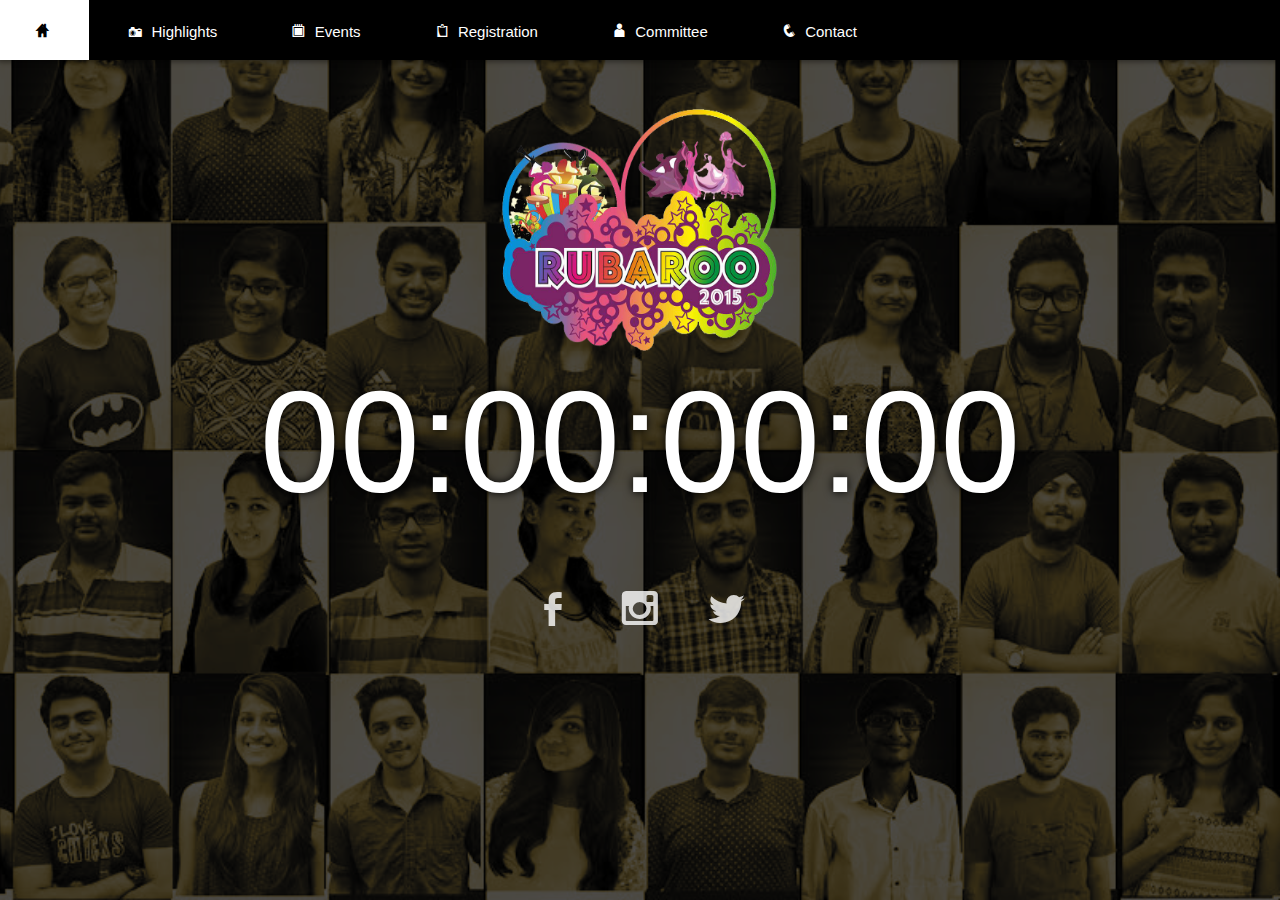
<file: index.html>
<!DOCTYPE html><html lang="en">
    <head>
        <title>Rubaroo 2016 | SRM University</title>
        <link rel="icon" href="resources/images/Srmseal.png" type="image/gif" sizes="16x16">
        <link rel="stylesheet" href="index_style.css" />
        <link rel="stylesheet" href="common.css" />
        <link href='https://fonts.googleapis.com/css?family=Indie+Flower' rel='stylesheet' type='text/css'>
        <meta name="viewport" content="width=device-width">
        <script type="text/javascript" src="scripts/common.js"></script>
        <script type="text/javascript">
            window.onload = function(){
                setInterval(timero,1000);
            }
            function timero()
            {
                var date = new Date().getTime();
                var rubaroo = 1475001000000;
                var timeLeft = rubaroo - date;
                var daysLeft = Math.floor(((timeLeft/1000)/3600)/24);
                var hoursLeft = Math.floor((timeLeft-(daysLeft*24*3600000))/3600000);
                var minsLeft = Math.floor((timeLeft-(daysLeft*24*3600000)-(hoursLeft*3600000))/60000);
                var secsLeft = Math.floor((timeLeft-(daysLeft*24*3600000)-(hoursLeft*3600000)-(minsLeft*60000))/1000);
                if(secsLeft.toString().length == 1)
                {
                    secsLeft = "0" + secsLeft.toString();
                }if(minsLeft.toString().length == 1)
                {
                    minsLeft = "0" + minsLeft.toString();
                }if(hoursLeft.toString().length == 1)
                {
                    hoursLeft = "0" + hoursLeft.toString();
                }if(daysLeft.toString().length == 1)
                {
                    daysLeft = "0" + daysLeft.toString();
                }
                document.getElementById('phew').innerHTML = "<span class=\"num\">"+daysLeft+":" + hoursLeft + ":" + minsLeft + ":" + secsLeft+"</span>";
                //document.getElementById('phew').innerHTML = daysLeft + "<i> days left</i>";
            }
        </script>
    </head>
    <body><div id="bruce">
        <!--<img src="resources/images/rubaroo_logo_placeholder.jpg" id="logo" />-->
        <nav id="menubar">
            <li id="forth" onClick="toggleMenu()"></li>
            <li id="rub">Rubaroo 2016</li>
            <li class="act2"><span class="hey">H</span>&nbsp;</li>
            <a href="rbr2015.html"><li><span class="heyo">I</span>&nbsp;&nbsp;Highlights</li></a>
            <a href="event.html"><li><span class="heyo">c</span>&nbsp;&nbsp;Events</li></a>
            <a href="register.html"><li><span class="heyo">o</span>&nbsp;&nbsp;Registration</li></a>
            <a href="committee.html"><li><span class="heyo">A</span>&nbsp;&nbsp;Committee</li></a>
            <a href="contact.html"><li><span class="heyo">q</span>&nbsp;&nbsp;Contact</li></a>
        </nav>
        <!--<div id="presenta">
            <img src="resources/images/Srmseal.png" id="srmpres" />
            <img src="resources/images/rl.png" id="rlog" />
        </div>-->
        <img id="rlogo" src="resources/images/rubaroo_logo_placeholder1.png" />
        <div class="timer" id="phew">
            <span class="num">00:00:00:00</span>
        </div>
        <div class="soc-div">
            <span class="indie">
                <ul class="soc">
                    <li><a class="soc-facebook" href="https://www.facebook.com/srmrubaroo/" target="_blank"></a></li>
                    <li><a class="soc-instagram" href="https://www.instagram.com/srmrubaroo/" target="_blank"></a></li>
                    <li><a class="soc-twitter soc-icon-last" href="https://twitter.com/srmrubaroo" target="_blank"></a></li>
                </ul>
            </span>
        </div>
    </div></body>
</html>
</file>
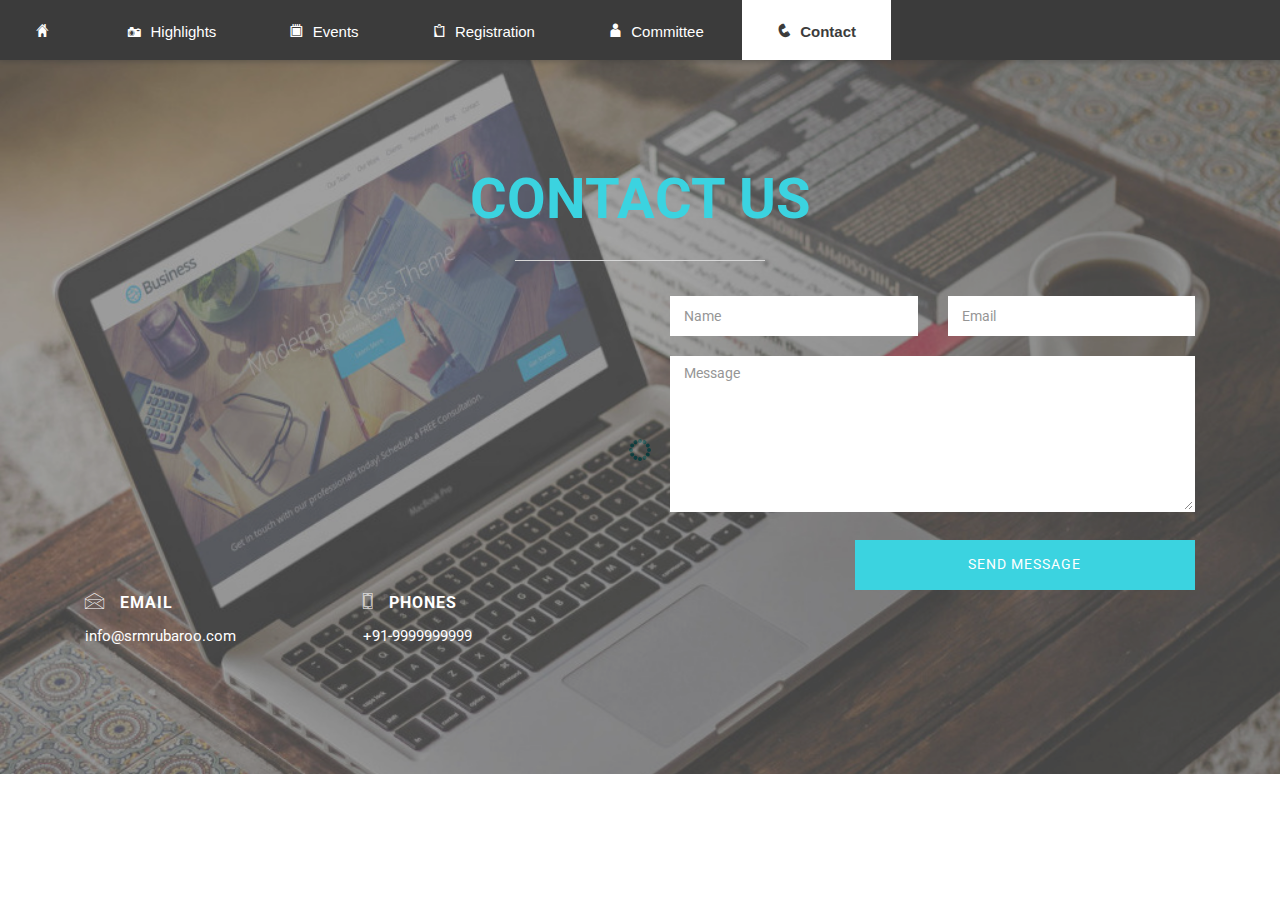
<file: contact.html>
﻿<!DOCTYPE html>
<html lang="en">
<head>
	<link rel="icon" href="resources/images/Srmseal.png" type="image/gif" sizes="16x16">
	<meta charset="utf-8">
	<title>Contact Us | Rubaroo 2016</title>
	<meta http-equiv="X-UA-Compatible" content="IE=Edge">
	<meta name="viewport" content="width=device-width, initial-scale=1">
	<meta name="keywords" content="">
	<meta name="description" content="">

	<link rel="stylesheet" href="css/bootstrap.min.css">
	<link rel="stylesheet" href="css/font-awesome.min.css">
	<link rel="stylesheet" href="css/animate.min.css">
	<link rel="stylesheet" href="css/et-line-font.css">
	<link rel="stylesheet" href="css/nivo-lightbox.css">
	<link rel="stylesheet" href="css/nivo_themes/default/default.css">
	<link rel="stylesheet" href="css/style.css">
    <link rel="stylesheet" href="common.css">
    <link href='https://fonts.googleapis.com/css?family=Roboto:400,300,500' rel='stylesheet' type='text/css'>
</head>
<body data-spy="scroll" data-target=".navbar-collapse" data-offset="50">
    <nav id="menubar">
            <li id="forth" onClick="toggleMenu()"></li>
            <li id="rub">Rubaroo 2016</li>
            <a href="index.html"><li><span class="hey">H</span>&nbsp;</li></a>
            <a href="rbr2015.html"><li><span class="heyo">I</span>&nbsp;&nbsp;Highlights</li></a>
            <a href="event.html"><li><span class="heyo">c</span>&nbsp;&nbsp;Events</li></a>
            <li><span class="heyo">o</span>&nbsp;&nbsp;Registration</li>
            <a href="committee.html"><li><span class="heyo">A</span>&nbsp;&nbsp;Committee</li></a>
            <li class="act2"><span class="heyo">q</span>&nbsp;&nbsp;Contact</li>
    </nav>

<!-- preloader section -->
<div class="preloader">
	<div class="sk-spinner sk-spinner-circle">
       <div class="sk-circle1 sk-circle"></div>
       <div class="sk-circle2 sk-circle"></div>
       <div class="sk-circle3 sk-circle"></div>
       <div class="sk-circle4 sk-circle"></div>
       <div class="sk-circle5 sk-circle"></div>
       <div class="sk-circle6 sk-circle"></div>
       <div class="sk-circle7 sk-circle"></div>
       <div class="sk-circle8 sk-circle"></div>
       <div class="sk-circle9 sk-circle"></div>
       <div class="sk-circle10 sk-circle"></div>
       <div class="sk-circle11 sk-circle"></div>
       <div class="sk-circle12 sk-circle"></div>
    </div>
</div>

<!-- contact section -->
<section id="contact">
	<div class="container">
		<div class="row">
			<div class="col-md-12 col-sm-12 text-center">
				<div class="section-title">
					<strong>CONTACT US</strong>
					<hr>
				</div>
			</div>
			<div class="col-md-6 col-sm-12 contact-info">
				<!--Map Section -->
					<div class="map">
					<iframe src=					"https://www.google.com/maps/embed?pb=!1m18!1m12!1m3!1d13985.383280461458!2d77.51433422382597!3d28.798766671460406!2m3!1f0!2f0!3f0!3m2!1i1024!2i768!4f13.1!3m3!1m2!1s0x390cf51f4fe005f9%3A0xb82ce6f9c84b8ef0!2sAcademic+Block+SRM+University+NCR+Campus!5e0!3m2!1sen!2sin!4v1466402286321" width="100%" height="234" frameborder="0" style="border:0" allowfullscreen></iframe>
</div>
				<div class="col-md-6 col-sm-4">
					<h3><i class="icon-envelope medium-icon wow bounceIn" data-wow-delay="0.6s"></i> EMAIL</h3>
					<p>info@srmrubaroo.com</p>
				</div>
				<div class="col-md-6 col-sm-4">
					<h3><i class="icon-phone medium-icon wow bounceIn" data-wow-delay="0.6s"></i> PHONES</h3>
					<p>+91-9999999999</p>
				</div>
			</div>
			<div class="col-md-6 col-sm-12">
				<form action="mail.php" method="post" class="wow fadeInUp" data-wow-delay="0.6s">
					<div class="col-md-6 col-sm-6">
						<input type="text" class="form-control" placeholder="Name" name="name">
					</div>
					<div class="col-md-6 col-sm-6">
						<input type="email" class="form-control" placeholder="Email" name="email">
					</div>
					<div class="col-md-12 col-sm-12">
						<textarea class="form-control" placeholder="Message" rows="7" name="message"></textarea>
					</div>
					<div class="col-md-offset-4 col-md-8 col-sm-offset-4 col-sm-8">
						<input type="submit" class="form-control" value="SEND MESSAGE" name="submit">
					</div>
				</form>
			</div>
		</div>
	</div>
</section>





<script src="js/jquery.js"></script>
<script src="js/bootstrap.min.js"></script>
<script src="js/smoothscroll.js"></script>
<script src="js/isotope.js"></script>
<script src="js/imagesloaded.min.js"></script>
<script src="js/nivo-lightbox.min.js"></script>
<script src="js/jquery.backstretch.min.js"></script>
<script src="js/wow.min.js"></script>
<script src="js/custom.js"></script>
<script src="scripts/common.js"></script>

</body>
</html>
</file>
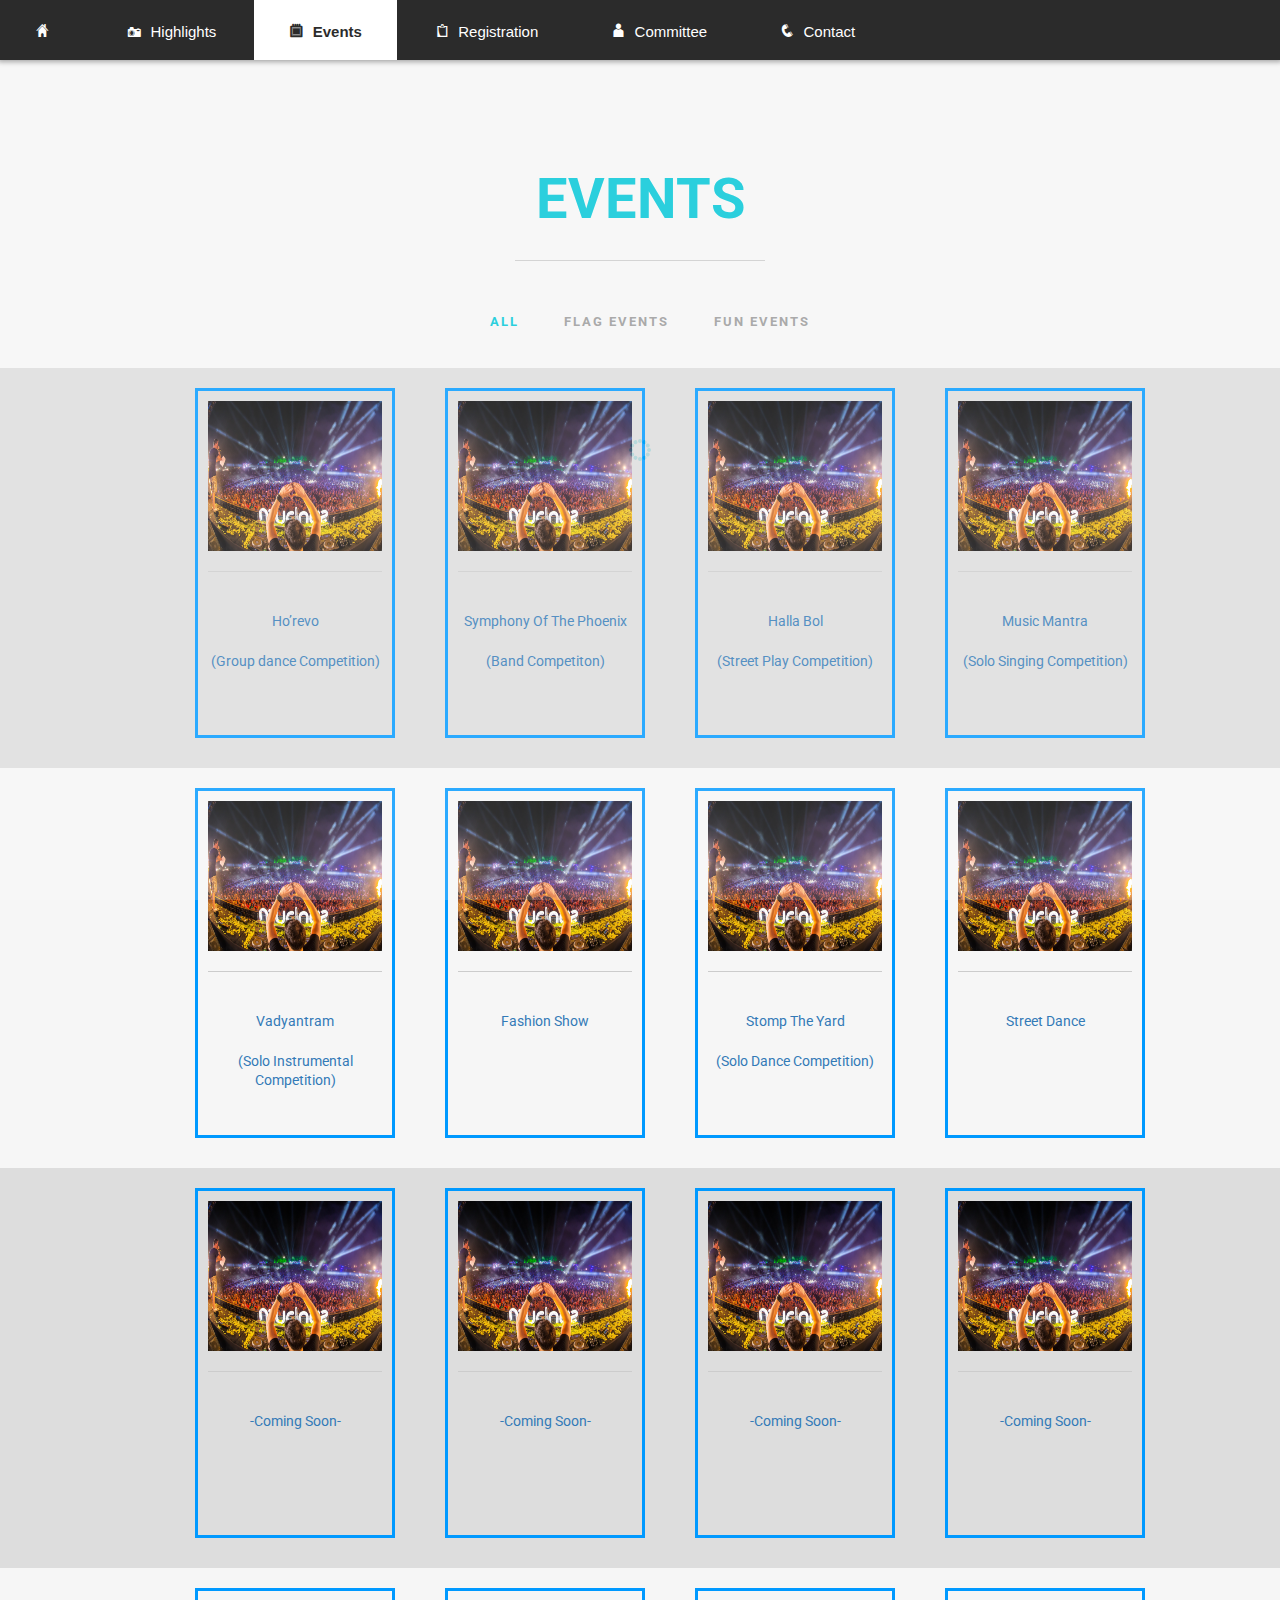
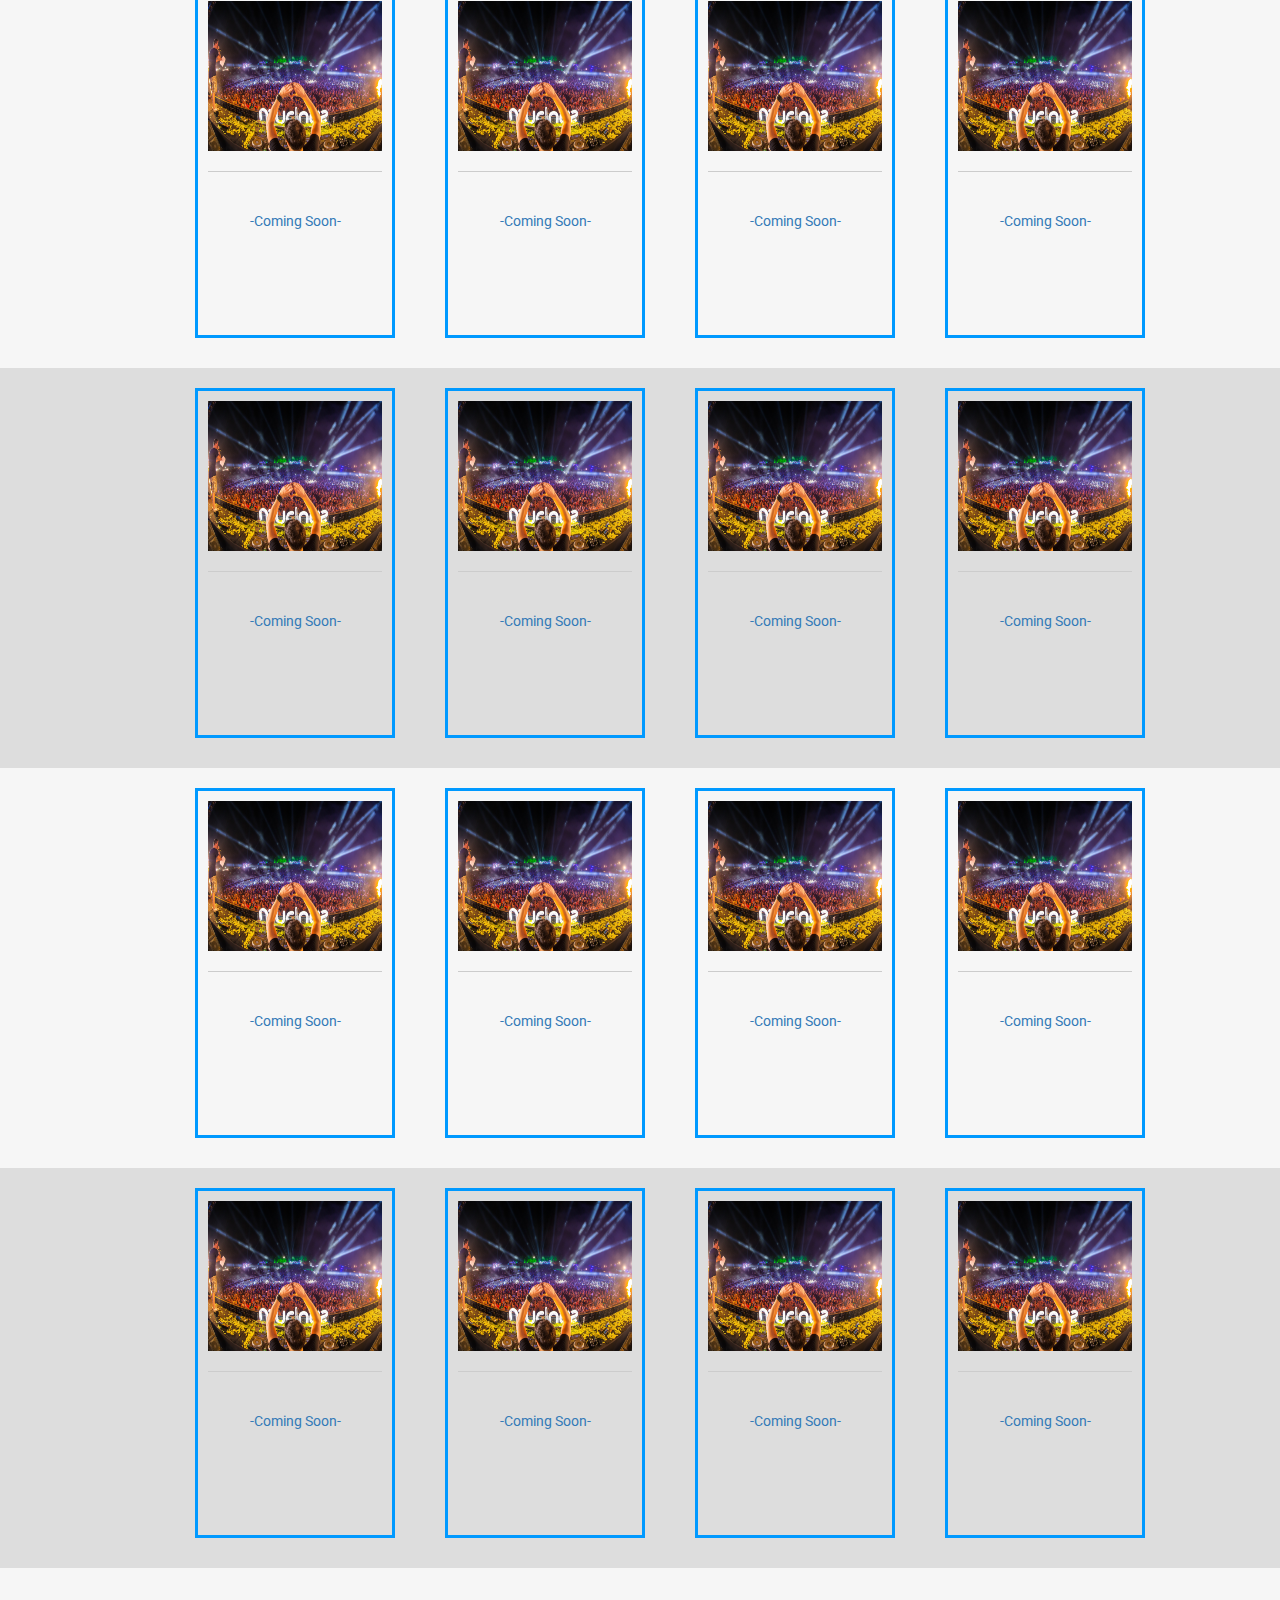
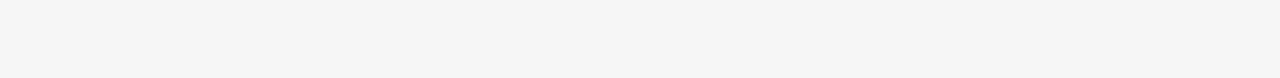
<file: event.html>
﻿<!DOCTYPE html>
<html lang="en">
<head>
<meta charset="utf-8">
<link rel="icon" href="resources/images/Srmseal.png" type="image/gif" sizes="16x16">
<title>Events | Rubaroo 2016</title>
<meta http-equiv="X-UA-Compatible" content="IE=Edge">
<meta name="viewport" content="width=device-width, initial-scale=1">
    <script src="scripts/common.js"></script>
<link rel="stylesheet" href="css/bootstrap.min.css">
<link rel="stylesheet" href="css/font-awesome.min.css">
<link rel="stylesheet" href="css/animate.min.css">
<link rel="stylesheet" href="css/et-line-font.css">
<link rel="stylesheet" href="css/nivo-lightbox.css">
<link rel="stylesheet" href="css/nivo_themes/default/default.css">
<link rel="stylesheet" href="css/style.css">
<link rel="stylesheet" href="css/design.css">
<link rel="stylesheet" href="common.css">
<link href='https://fonts.googleapis.com/css?family=Roboto:400,300,500' rel='stylesheet' type='text/css'>
<link href='https://fonts.googleapis.com/css?family=Indie+Flower' rel='stylesheet' type='text/css'>
<style>
  div#lightbox
  {
    position: relative;
    z-index: 9999;
    height: 500px;
    margin-left: auto;
    margin-right: auto;
    width: 1000px;
    max-width: 100%;
    background-color: white;
    background-size:100%;
    top: 100px;
    display: none;
  }
  div#blackbox
  {
    position: absolute;
    z-index: 9998;
    height: 100%;
    width: 100%;
    background-color: rgba(0,0,0,0.5);
    display: none;
  }
  div#banner
  {
      max-width: 100%;
      width: 100%;
      text-align: center;
      height: 40px;
      padding-top: 10px;
      padding-bottom: 10px;
      font-family: sans-serif;
      color: white;
      background-color: rgba(0,0,0,0.7);
  }
</style>
<script type="text/javascript">
  function enlarge(src)
  {
    if(typeof enlarge.whether == 'undefined')
    {
      enlarge.whether = 0;
    }
    if(enlarge.whether == 0)
    {
      enlarge.whether = 1;
      document.getElementById("lightbox").style.display = "block";
      document.getElementById("blackbox").style.display = "block";
      document.getElementById("lightbox").style.backgroundImage = "url('resources/images/"+src+"')";
    }
    else if(enlarge.whether = 1)
    {
      enlarge.whether = 0;
      document.getElementById("lightbox").style.display = "none";
      document.getElementById("blackbox").style.display = "none";
    }
  }
</script>
</head>
<body data-spy="scroll" data-target=".navbar-collapse" data-offset="50">
  <!-- navigation section -->
  <div id="blackbox">
    <div id="lightbox" onclick="enlarge(0)">
      <div id="banner">
        Click anywhere to close this window
      </div>
    </div>
  </div>
    <nav id="menubar">
            <li id="forth" onClick="toggleMenu()"></li>
            <li id="rub">Rubaroo 2016</li>
            <a href="index.html"><li><span class="hey">H</span>&nbsp;</li></a>
            <a href="rbr2015.html"><li><span class="heyo">I</span>&nbsp;&nbsp;Highlights</li></a>
            <li class="act2"><span class="heyo">c</span>&nbsp;&nbsp;Events</li>
            <li><span class="heyo">o</span>&nbsp;&nbsp;Registration</li>
            <a href="committee.html"><li><span class="heyo">A</span>&nbsp;&nbsp;Committee</li></a>
            <a href="contact.html"><li><span class="heyo">q</span>&nbsp;&nbsp;Contact</li></a>
    </nav>
<!-- preloader section -->
<div class="preloader">
  <div class="sk-spinner sk-spinner-circle">
    <div class="sk-circle1 sk-circle"></div>
    <div class="sk-circle2 sk-circle"></div>
    <div class="sk-circle3 sk-circle"></div>
    <div class="sk-circle4 sk-circle"></div>
    <div class="sk-circle5 sk-circle"></div>
    <div class="sk-circle6 sk-circle"></div>
    <div class="sk-circle7 sk-circle"></div>
    <div class="sk-circle8 sk-circle"></div>
    <div class="sk-circle9 sk-circle"></div>
    <div class="sk-circle10 sk-circle"></div>
    <div class="sk-circle11 sk-circle"></div>
    <div class="sk-circle12 sk-circle"></div>
  </div>
</div>

<div id="portfolio">
  <div class="container">
    <div class="row">
      <div class="col-md-12 col-sm-12">
        <div class="section-title"> <strong>EVENTS</strong>
          <hr>
        </div>
        <!-- ISO section -->
        <div class="iso-section"> 
          <ul class="filter-wrapper clearfix">
          <li><a href="#"  class="selected opc-main-bg" id="all1">ALL</a></li>
          <li><a href="#"  data-filter=".html" id="flag1">FLAG EVENTS</a></li>
          <li><a href="#"  data-filter=".photoshop" id="fun1">FUN EVENTS</a></li>
        </ul>
          <div class="iso-box-section wow fadeIn" data-wow-delay="0.9s">
            <div class="iso-box-wrapper col4-iso-box">
              <div class="flag" id="flag">
                <div class="outerbox" id="obox1">
                  <div class="box" id="box11">
                  	<a href="eventpage.php?id=1">
                    <img src="resources/images/12.jpg"/>
                    <hr /><br />
                     Ho’revo <br /><br />(Group dance Competition)<br />
                    <br/>
                    </a>
                  </div>
                  <div class="box" id="box12"> 
                  <a href="eventpage.php?id=2">
                    <img src="resources/images/12.jpg"/>
                    <hr /><br />
                    Symphony Of The Phoenix <br /><br />(Band Competiton)<br />
                    <br/></a>
                  </div>
                  <div class="box" id="box13"> 
                  <a href="eventpage.php?id=3">
                    <img src="resources/images/12.jpg"/>
                    <hr /><br />
                    Halla Bol <br /><br />(Street Play Competition)<br />
                    <br/>
                    </a>
                  </div>
                  <div class="box" id="box14">
                  <a href="eventpage.php?id=4">
                    <img src="resources/images/12.jpg"/>
                    <hr /><br />
                    Music Mantra<br /><br />(Solo Singing Competition)<br />
                    <br/>
                    </a>
                  </div>
                </div>
                <div class="outerbox" id="obox2">
                  <div class="box" id="box21">
                  <a href="eventpage.php?id=5">
                    <img src="resources/images/12.jpg"/>
                    <hr /><br />
                    Vadyantram<br /><br />(Solo Instrumental Competition)<br />
                    <br/>
                    </a>
                  </div>
                  <div class="box" id="box22">
                  <a href="eventpage.php?id=6">
                    <img src="resources/images/12.jpg"/>
                    <hr /><br />
                    Fashion Show<br />
                    </a>
                  </div>
                  <div class="box" id="box23">
                  <a href="eventpage.php?id=7">
                    <img src="resources/images/12.jpg"/>
                    <hr /><br />
                    Stomp The Yard<br /><br />(Solo Dance Competition)<br />
                    </a>
                  </div>
                  <div class="box" id="box24">
                  <a href="eventpage.php?id=8">
                    <img src="resources/images/12.jpg"/>
                    <hr /><br />
                    Street Dance<br />
                    </a>
                  </div>
                </div>
                </div>
                <div class="fun" id="fun">
                <div class="outerbox" id="obox3">
                  <div class="box" id="box31">
                  <a href="eventpage.php?id=9">
                    <img src="resources/images/12.jpg"/>
                    <hr /><br />
                    -Coming Soon-<br />
                    </a>
                  </div>
                  <div class="box" id="box32">
                  <a href="eventpage.php?id=10">
                    <img src="resources/images/12.jpg"/>
                    <hr /><br />
                    -Coming Soon-<br />
                    </a>
                  </div>
                  <div class="box" id="box33">
                  <a href="eventpage.php?id=11">
                    <img src="resources/images/12.jpg"/>
                    <hr /><br />
                    -Coming Soon-<br />
                    </a>
                  </div>
                  <div class="box" id="box34">
                  <a href="eventpage.php?id=12">
                    <img src="resources/images/12.jpg"/>
                    <hr /><br />
                    -Coming Soon-<br />
                    </a>
                  </div>
                </div>
                <div class="outerbox" id="obox4">
                  <div class="box" id="box41">
                  <a href="eventpage.php?id=13">
                    <img src="resources/images/12.jpg"/>
                    <hr /><br />
                    -Coming Soon-<br />
                    </a>
                  </div>
                  <div class="box" id="box42">
                  <a href="eventpage.php?id=14">
                    <img src="resources/images/12.jpg"/>
                    <hr /><br />
                    -Coming Soon-<br />
                    </a>
                  </div>
                  <div class="box" id="box43">
                  <a href="eventpage.php?id=15">
                    <img src="resources/images/12.jpg"/>
                    <hr /><br />
                    -Coming Soon-<br />
                    </a>
                  </div>
                  <div class="box" id="box44">
                  <a href="eventpage.php?id=16">
                    <img src="resources/images/12.jpg"/>
                    <hr /><br />
                    -Coming Soon-<br />
                    </a>
                  </div>
                </div>
                <div class="outerbox" id="obox5">
                  <div class="box" id="box51">
                  <a href="eventpage.php?id=17">
                    <img src="resources/images/12.jpg"/>
                    <hr /><br />
                    -Coming Soon-<br />
                    </a>
                  </div>
                  <div class="box" id="box52">
                  <a href="eventpage.php?id=18">
                    <img src="resources/images/12.jpg"/>
                    <hr /><br />
                    -Coming Soon-<br />
                    </a>
                  </div>
                  <div class="box" id="box53">
                  <a href="eventpage.php?id=19">
                    <img src="resources/images/12.jpg"/>
                    <hr /><br />
                    -Coming Soon-<br />
                    </a>
                  </div>
                  <div class="box" id="box54">
                  <a href="eventpage.php?id=20">
                    <img src="resources/images/12.jpg"/>
                    <hr /><br />
                    -Coming Soon-<br />
                    </a>
                  </div>
                </div>
                <div class="outerbox" id="obox6">
                  <div class="box" id="box61">
                  <a href="eventpage.php?id=21">
                    <img src="resources/images/12.jpg"/>
                    <hr /><br />
                    -Coming Soon-<br />
                    </a>
                  </div>
                  <div class="box" id="box62">
                  <a href="eventpage.php?id=22">
                    <img src="resources/images/12.jpg"/>
                    <hr /><br />
                    -Coming Soon-<br />
                    </a>
                  </div>
                  <div class="box" id="box63">
                  <a href="eventpage.php?id=23">
                    <img src="resources/images/12.jpg"/>
                    <hr /><br />
                    -Coming Soon-<br />
                    </a>
                  </div>
                  <div class="box" id="box64">
                  <a href="eventpage.php?id=24">
                    <img src="resources/images/12.jpg"/>
                    <hr /><br />
                    -Coming Soon-<br />
                    </a>
                  </div>
                </div>
                <div class="outerbox" id="obox7">
                  <div class="box" id="box71">
                  <a href="eventpage.php?id=25">
                    <img src="resources/images/12.jpg"/>
                    <hr /><br />
                    -Coming Soon-<br />
                    </a>
                  </div>
                  <div class="box" id="box72">
                  <a href="eventpage.php?id=26">
                    <img src="resources/images/12.jpg"/>
                    <hr /><br />
                    -Coming Soon-<br />
                    </a>
                  </div>
                  <div class="box" id="box73">
                  <a href="eventpage.php?id=27">
                    <img src="resources/images/12.jpg"/>
                    <hr /><br />
                    -Coming Soon-<br />
                    </a>
                  </div>
                  <div class="box" id="box74">
                  <a href="eventpage.php?id=28">
                    <img src="resources/images/12.jpg"/>
                    <hr /><br />
                    -Coming Soon-<br />
                    </a>
                  </div>
                </div>
              </div>
            </div>
          </div>
        </div>
      </div>
    </div>
  </div>
</div>


<script src="js/jquery.js"></script> 
<script src="js/bootstrap.min.js"></script> 
<script src="js/smoothscroll.js"></script> 
<script src="js/isotope.js"></script> 
<script src="js/imagesloaded.min.js"></script> 
<script src="js/nivo-lightbox.min.js"></script> 
<script src="js/jquery.backstretch.min.js"></script> 
<script src="js/wow.min.js"></script> 
<script src="js/custom.js"></script>
<script>
$(document).ready(function(){
    $("#all1").click(function(){
		 $("#fun").fadeOut(1000);
	    $("#flag").fadeOut(1000);
       $("#fun").fadeIn(2000);
	    $("#flag").fadeIn(2000);
    });
	$("#flag1").click(function(){
       $("#flag").fadeOut(1000);
	   $("#flag").fadeIn(2000);
	    $("#fun").fadeOut(1000);
    });
	$("#fun1").click(function(){
       $("#flag").fadeOut(1000);
	   $("#fun").fadeIn(2000);
	    
    });
});
    </script></body>
</html>
</file>
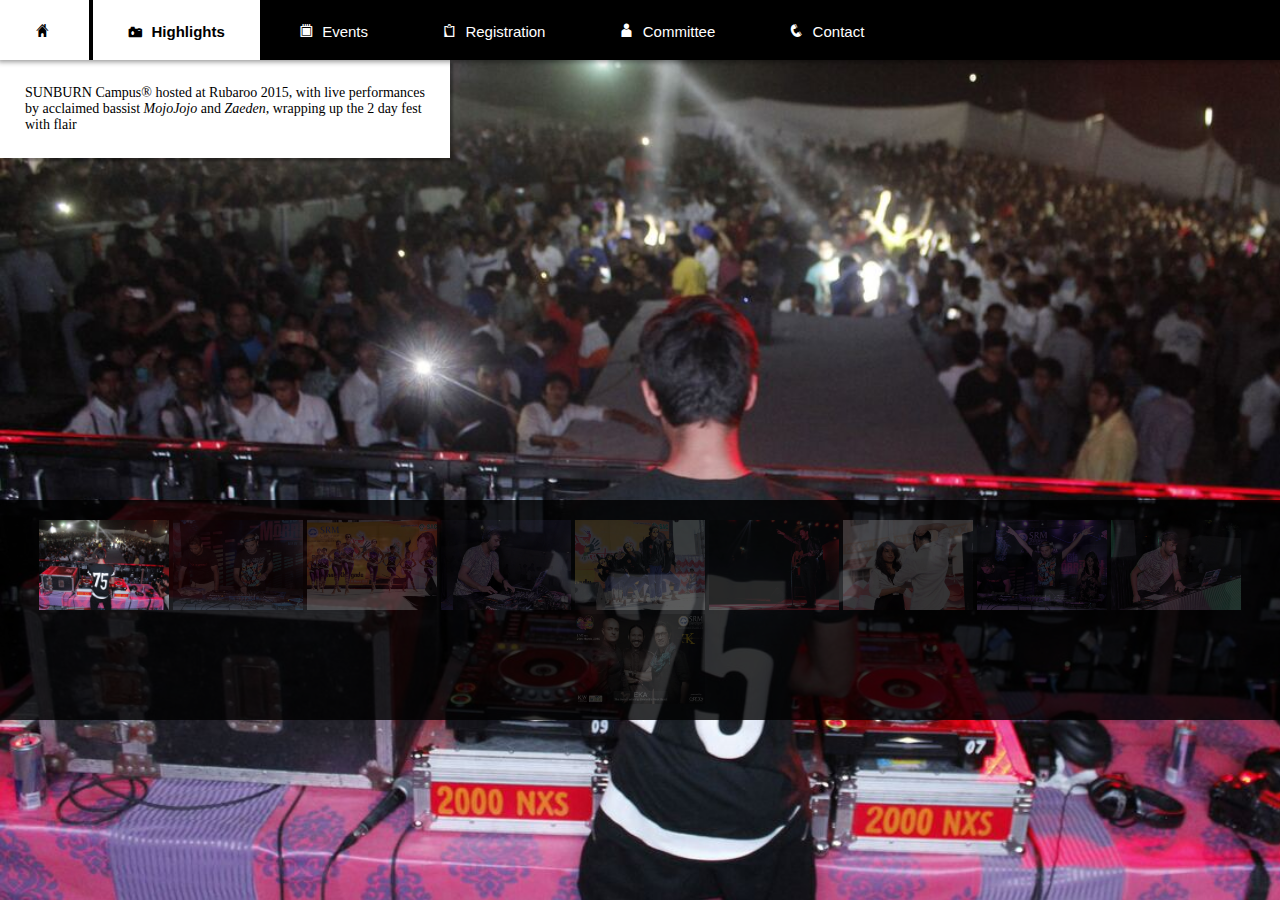
<file: rbr2015.html>
<html>    
    <head>        
        <link rel="icon" href="resources/images/Srmseal.png" type="image/gif" sizes="16x16">
        <link rel="stylesheet" href="common.css" />
        <link rel="stylesheet" href="rbr2015.css" />
        <link href='https://fonts.googleapis.com/css?family=Slabo+27px' rel='stylesheet' type='text/css'>
        <link href='https://fonts.googleapis.com/css?family=Roboto+Condensed' rel='stylesheet' type='text/css'>
        <meta name="viewport" content="width=device-width">
        <title>Highlights</title>
        <script type="text/javascript">
            window.onload = function(){
                setInterval(changeScene,3000);
                
            }
            function changeScene()
            {
                
                var imgs = ['1','2','3','4','5','6','7','8','9','11'];
                var accText = ['SUNBURN Campus&reg; hosted at Rubaroo 2015, with live performances by acclaimed bassist <i>MojoJojo</i> and <i>Zaeden</i>, wrapping up the 2 day fest with flair','Music kept the evening moving','No feet went shy off the stage with a variety of Cultural Dance Performances','<i>MojoJojo</i> spills the <i>beats</i> across the crowd','Faces were painted with energy and what not?','Never too late to hold the six string','Electrifying performances kept not just the audience gazing','Who could have kept the hands off the air?','I like to believe I have some amount of <i>Mojo</i> <br> -Akshay Johar aka <i>MojoJojo</i>','Eka band at Rubaroo 2015'];  
                if(typeof changeScene.counter == 'undefined')
                {
                    changeScene.counter = 0;
                }
                else if(changeScene.counter == 10)
                {
                    changeScene.counter = 0;
                }
                
                var x = document.getElementById("showreel").getElementsByTagName("img").length;
                var y = document.getElementById("showreel").getElementsByTagName("img");
                var z = 0;
                while (z < y.length)
                {
                    y[z].style.opacity = "0.2";
                    z++;
                }
                y[changeScene.counter].style.opacity = "1";
                
                document.getElementById("bruce2").style.backgroundImage="url('resources/images/" + imgs[changeScene.counter] + ".jpg')";
                
                document.getElementById("tbt").innerHTML = accText[changeScene.counter];
                changeScene.counter++;
            }
        </script>        
        <script src="scripts/common.js"></script>
    </head>    
    <body><div id="bruce2">
    	   <nav id="menubar">
                <li id="forth" onClick="toggleMenu()"></li>
                <li id="rub">Rubaroo 2016</li>
                <a href="index.html"><li><span class="hey">H</span>&nbsp;</li></a>
                <a href="rbr2015.html"><li class="act2"><span class="heyo">I</span>&nbsp;&nbsp;Highlights</li></a>
                <a href="event.html"><li><span class="heyo">c</span>&nbsp;&nbsp;Events</li></a>
                <li><span class="heyo">o</span>&nbsp;&nbsp;Registration</li>
                <a href="committee.html"><li><span class="heyo">A</span>&nbsp;&nbsp;Committee</li></a>
                <a href="contact.html"><li><span class="heyo">q</span>&nbsp;&nbsp;Contact</li>
            </nav></a>
            <div class="content-box" id="tbt">
                SUNBURN Campus&reg; hosted at Rubaroo 2015, with live performances by acclaimed bassist <i>MojoJojo</i> and <i>Zaeden</i>, wrapping up the 2 day fest with flair
            </div>            
            <div id="showreel" class="imgstore">
                <img style="opacity:1" src="resources/images/1.jpg" />
                <img src="resources/images/2.jpg" />
                <img src="resources/images/3.jpg" />
                <img src="resources/images/4.jpg" />
                <img src="resources/images/5.jpg" />
                <img src="resources/images/6.jpg" />
                <img src="resources/images/7.jpg" />
                <img src="resources/images/8.jpg" />
                <img src="resources/images/9.jpg" />
                <img src="resources/images/11.jpg" />
            </div>
        </div></body>
</html>
</file>
<file: index_style.css>
body
{
    margin:0;
    padding:0;
    background-size: cover;
    background-image: url(resources/images/faces.png);
    background-position: center right;
    background-repeat: repeat;
    background-attachment: fixed;
}
#rlogo
{
  margin-left: auto;
  margin-right: auto;
  display: block;
  height: 300px;
  width: 350px;
  max-width: 70%;
  max-height: 50%;
  position: relative;
  top: 20px;
}
div.bann
{
    height: 200px;
    width: 700px;
    background-color: rgba(0,0,0,0.9);
}
div.bann h1
{
    font-family: Roboto;
    font-size: 80px;
    color: white;
    padding: 30px;
}
img#rlog
{
    display: inline-block;
    height: 200px;
    vertical-align: baseline;
    left: -100px;
    -webkit-filter: grayscale(100%);
    position: relative;
    top: 65px;
}
#phew
{
  font-size: 30px;
}
img#srmpres
{
    transition: .5s all;
    display: inline-block;
    height: 200px;
    left: -200px;
    width: 200px;
    border-radius: 200px;
    border: solid 3px white;
    box-shadow: 0px 0px 1px 2px #111;
    position: relative;
    top: 65px;
    animation: rs 1.5s;
}
div#presenta
{
    display: block;
    min-width: 100%;
    text-align: center;
}
div#inline-blockage
{
    display: block;
    font-family: sans-serif;
    position: relative;
    top: 50px;
    color: white;
    font-size: 48px;
    margin-left: auto;
    margin-right: auto;
}
.break
{
    display: inline-block;
    width: 150px;
}
.indie
{
    font-family: Indie Flower;
    font-size: 30px;
    color: white;
    display: inline-block;
    width: 100%;
    text-align: center;
}
.timer
{
    padding-top: 0px;
    padding-bottom: 100px;
    display: block;
    text-align: center;
    position: relative;
    color: white;
    box-sizing: content-box;
    margin-left: auto;
    margin-right: auto;
    text-shadow: black 0px 0px 10px;
    padding-bottom: 50px;
}
span.num
{
    font-family: Open Sans,sans-serif;
    font-size: 144px;
}
.dhms
{
    font-family: Indie Flower;
    color: white;
    text-shadow: black 0px 0px 5px;
    width: 100%;
    text-align: center;
}
@keyframes rs
{
    from {left: 400px;transform: rotate(359deg);visibility: visible}
    to {left: -200px;transform: rotate(0deg);}
}
@font-face {
    font-family: 'si';
    src: url('resources/fonts/socicon.eot');
    src: url('resources/fonts/socicon.eot?#iefix') format('embedded-opentype'),
         url('resources/fonts/socicon.woff') format('woff'),
         url('resources/fonts/socicon.ttf') format('truetype'),
         url('resources/fonts/socicon.svg#icomoonregular') format('svg');
    font-weight: normal;
    font-style: normal;

}

@media screen and (-webkit-min-device-pixel-ratio:0) {
    @font-face {
        font-family:si;
        src: url(resources/fonts/socicon.svg) format(svg);
    }
}

.soc {
    overflow:hidden;
    margin:0; padding:0;
    list-style:none;
}

.soc li {
    display:inline-block;
    *display:inline;
    zoom:1;
}

.soc li a {
    font-family:si!important;
    font-style:normal;
    font-weight:400;
    -webkit-font-smoothing:antialiased;
    -moz-osx-font-smoothing:grayscale;
    -webkit-box-sizing:border-box;
    -moz-box-sizing:border-box;
    -ms-box-sizing:border-box;
    -o-box-sizing:border-box;
    box-sizing:border-box;

    -o-transition:.1s;
    -ms-transition:.1s;
    -moz-transition:.1s;
    -webkit-transition:.1s;
    transition:.1s;
    -webkit-transition-property: transform;
    transition-property: transform;
    -webkit-transform: translateZ(0);
    transform: translateZ(0);

    overflow:hidden;
    text-decoration:none;
    text-align:center;
    display:block;
    position: relative;
    z-index: 1;
    width: 66px;
    height: 66px;
    line-height: 66px;
    font-size: 36px;
    -webkit-border-radius: 100px;
    -moz-border-radius: 100px;
    border-radius: 100px;
    margin-right: 13px;
    color: #ffffff;
    background-color: rgba(0,0,0,0);
    opacity: .8;
}

.soc a:hover {
    transform: all .5s;
    z-index: 2;
    -webkit-transform: scale(1.1);
    transform: scale(1.1);
    opacity: 1;
}

.soc-icon-last{
    margin:0 !important;
}

.soc-facebook:before {
    content:'b';
}
.soc-instagram:before {
    content:'x';
}
.soc-twitter:before {
    content:'a';
}

@media screen and (max-width: 1242px) {
    span.num
    {
        font-size: 130px;
    }
    .timer
    {
        position: relative;
        height: 130px;
        line-height: 130px;
    }
    .soc li a
    {
        width: 55px;
        height: 55px;
        line-height: 55px;
        font-size: 31.5px;
    }
    div.soc-div
    {
        position: relative;
        top: 10px;
    }
}

@media screen and (max-width: 1094px) {
    span.num
    {
        font-size: 120px;
    }
    .timer
    {
        position: relative;
        height: 120px;
        line-height: 120px;
    }
    .soc li a
    {
        width: 55px;
        height: 55px;
        line-height: 55px;
        font-size: 31.5px;
    }
    div.soc-div
    {
        position: relative;
        top: 10px;
    }
}

@media screen and (max-width: 911px) {
    span.num
    {
        font-size: 96px;
    }
    .timer
    {
        position: relative;
        height: 96px;
        line-height: 96px;
    }
    .soc li a
    {
        width: 44px;
        height: 44px;
        line-height: 44px;
        font-size: 27px;
    }
    div.soc-div
    {
        position: relative;
        top: 10px;
    }
}

@media screen and (max-width: 781px) {
    span.num
    {
        font-size: 78px;
    }
    .timer
    {
        position: relative;
        height: 78px;
        line-height: 78px;
    }
    .soc li a
    {
        width: 33px;
        height: 33px;
        line-height: 33px;
        font-size: 21px;
    }
    div.soc-div
    {
        position: relative;
        top: 10px;
    }
}

@media screen and (max-width: 684px) {
    span.num
    {
        font-size: 65px;
    }
    .timer
    {
        position: relative;
        height: 65px;
        line-height: 65px;
        top: -10px;
        z-index: -1;
    }
    .soc li a
    {
        width: 26px;
        height: 26px;
        line-height: 26px;
        font-size: 18px;
    }
    div.soc-div
    {
        position: relative;
        top: -10px;
    }
}
@media screen and (max-width: 414px)
{
    span.num
    {
        font-size: 45px;
    }
    .timer
    {
        position: relative;
        height: 45px;
        line-height: 45px;
        top: -10px;
        z-index: -1;
    }
}
/* iPhone 5/5S compatibility */
@media all and (max-width: 320px) and (max-height: 568px) {
    .timer
    {
        padding: 0;
        position: relative;
        top: 150px;
        margin: 0;
        text-align: center;
    }
    span.num
    {
        font-size: 72px;
    }
    .soc li a
    {
        width: 33px;
        height: 33px;
        line-height: 33px;
        font-size: 24px;
    }
    div.soc-div
    {
        position: relative;
        top: 250px;
    }
}
/* iPhone 4/4S compatibility */
@media all and (max-width: 320px) and (max-height: 480px) {
    .timer
    {
        padding: 0;
        position: relative;
        top: 100px;
        margin: 0;
        text-align: center;
    }
    span.num
    {
        font-size: 42px;
    }
    div.soc-div
    {
        position: relative;
        top: 140px;
    }
}
</file>
<file: common.css>
@font-face {
    font-family: "Heydings";
    src: url('resources/fonts/heydings_icons.ttf');
}
body
{
    margin: 0;
    padding: 0;
}
a
{
    text-decoration: none;
}
a:visited
{
    text-decoration: none;
    color: white;
}
#bruce
{
    display: block;
    position: absolute;
    width: 100%;
    top: 0;
    left: 0;
    min-height: 100%;
    z-index: -222;
    height: auto;
    min-width: 100%;
    background-color: rgba(0,0,0,0.7);
}
#logo
{
    height: 500px;
    display: block;
    margin-left: auto;
    margin-right: auto;
    position: relative;
    top: 70px;
}
nav#menubar
{
    background-color: rgba(0,0,0,1);
    min-width: 100%;
    padding: 0;
    margin: 0;
    vertical-align: bottom;
    position: relative;
    box-shadow: rgba(0,0,0,0.4) 0 0 5px 2px;
    z-index: 10;
}
nav#menubar li
{
    list-style: none;
    text-align: center;
    display: inline-block;
    border: none;
    font-size: 15px;
    /*text-shadow: #fff 0px 0px 1px;*/
    padding-left: 25px;
    padding-right: 25px;
    vertical-align: bottom;
    text-align: center;
    font-family: Open Sans,sans-serif;
    height: 60px;
    box-sizing:  content-box;
    line-height: 60px;
    color: white;
    border-left: solid 10px transparent;
    border-right: solid 10px transparent;
}

img.banner
{
    -webkit-filter: grayscale(40%);
    width: 100%;
    height: 300px;
}
img#mainban
{
    position: relative;
}
nav#menubar li:hover
{
    transition: .1s all;
    background-color: white;
    color: black;
    /*text-shadow: #000 0px 0px 1px;*/
}
nav#menubar li.act2
{
    transition: .1s all;
    background-color: white;
    color: black;
    font-weight: 600;
    /*text-shadow: #000 0px 0px 1px;*/
}
span.hey
{
    font-family: Heydings;
    font-size: 15px;
    display: inline;
}
span.heyo
{
    font-family: Heydings;
    font-size: 15px;
    display: inline;
}
nav#menubar li#forth
{
    display: none;
    background-image: url(resources/images/mobile-nav-icon.png);
    background-position: center;
    background-size: contain;
    background-repeat: no-repeat;
}
nav#menubar li#rub
{
    display: none;
    font-family: Roboto;
    font-size: 21px;
    vertical-align: top;
}
@media all and (max-width:1242px) {
    #bruce
    {
        display: block;
        position: absolute;
        top: 0;
        left: 0;
        min-height: 100%;
        z-index: -2;
        height: auto;
        min-width: 100%;
        background-color: rgba(0,0,0,0.7);
    }
    nav#menubar
    {
        background-color: rgba(0,0,0,1);
        min-width: 100%;
        padding: 0;
        margin: 0;
        vertical-align: bottom;
        position: relative;
        box-shadow: rgba(0,0,0,0.4) 0 0 5px 2px;
        z-index: 10;
    }
    nav#menubar li
    {
        display: inline-block;
        height: 55px;
        font-size: 13px;
        border-left: solid 9px transparent;
        border-right: solid 9px transparent;
        padding: 0 22.5px 0 22.5px;
        line-height: 55px;
    }
    span.hey
    {
        font-size: 13px;
    }
    span.heyo
    {
        font-size: 13px;
    }
}

@media screen and (max-width:1094px) {
    #bruce
    {
        display: block;
        position: absolute;
        top: 0;
        left: 0;
        min-height: 100%;
        z-index: -2;
        height: auto;
        min-width: 100%;
        background-color: rgba(0,0,0,0.7);
    }
    nav#menubar
    {
        background-color: rgba(0,0,0,1);
        min-width: 100%;
        padding: 0;
        margin: 0;
        vertical-align: bottom;
        position: relative;
        box-shadow: rgba(0,0,0,0.4) 0 0 5px 2px;
        z-index: 10;
    }
    nav#menubar li
    {
        display: inline-block;
        font-size: 12px;
        border-left: solid 10px transparent;
        height: 50px;
        line-height: 50px;
        border-right: solid 10px transparent;
        padding: 0 20.5px 0 20.5px;
    }
    span.hey
    {
        font-size: 12px;
    }
    span.heyo
    {
        font-size: 12px;
    }
}

@media screen and (max-width:911px) {
    #bruce
    {
        display: block;
        position: absolute;
        top: 0;
        left: 0;
        min-height: 100%;
        z-index: -2;
        height: auto;
        min-width: 100%;
        background-color: rgba(0,0,0,0.7);
    }
    nav#menubar
    {
        background-color: rgba(0,0,0,1);
        min-width: 100%;
        padding: 0;
        margin: 0;
        vertical-align: bottom;
        position: relative;
        box-shadow: rgba(0,0,0,0.4) 0 0 5px 2px;
        z-index: 10;
    }
    nav#menubar li
    {
        display: inline-block;
        font-size: 10px;
        border-left: solid 10px transparent;
        border-right: solid 10px transparent;
        padding: 0 16px 0 16px;
        height: 40px;
        line-height: 40px;
    }
    span.hey
    {
        font-size: 10px;
    }
    span.heyo
    {
        font-size: 10px;
    }
}

@media screen and (max-width:781px) {
    #bruce
    {
        display: block;
        position: absolute;
        top: 0;
        left: 0;
        min-height: 100%;
        z-index: -2;
        height: auto;
        min-width: 100%;
        background-color: rgba(0,0,0,0.7);
    }
    nav#menubar
    {
        background-color: rgba(0,0,0,1);
        min-width: 100%;
        padding: 0;
        margin: 0;
        vertical-align: bottom;
        position: relative;
        box-shadow: rgba(0,0,0,0.4) 0 0 5px 2px;
        z-index: 10;
    }
    nav#menubar li
    {
        display: inline-block;
        font-size: 8px;
        border-left: solid 10px transparent;
        border-right: solid 10px transparent;
        padding: 0 16px 0 16px;
        height: 33px;
        line-height: 33px;
    }
    span.hey
    {
        font-size: 8px;
    }
    span.heyo
    {
        font-size: 8px;
    }
}

@media all and (max-width:684px) {
    #bruce
    {
        display: block;
        position: absolute;
        top: 0;
        left: 0;
        min-height: 100%;
        z-index: -2;
        height: auto;
        min-width: 100%;
        background-color: rgba(0,0,0,0.7);
    }
    nav#menubar
    {
        background-color: rgba(0,0,0,1);
        min-width: 100%;
        padding: 0;
        margin: 0;
        vertical-align: bottom;
        position: relative;
        box-shadow: rgba(0,0,0,0.4) 0 0 5px 2px;
        z-index: 10;
    }
    nav#menubar li
    {
        font-size: 7px;
        border-left: solid 10px transparent;
        border-right: solid 10px transparent;
        padding: 0 16px 0 16px;
        height: 26px;
        line-height: 26px;
        display: inline-block;
    }
    nav#menubar li#forth
    {
        display: none;
    }
    nav#menubar li#rub
    {
        display: none;
    }
    span.hey
    {
        font-size: 7px;
    }
    span.heyo
    {
        font-size: 7px;
    }
}
@media all and (max-width:552px) and (min-width:461px)
{
    nav#menubar li
    {
        padding-left: 5px;
        padding-right: 5px;
    }
}
@media all and (max-width:460px) and (min-width:415px)
{
    nav#menubar li
    {
        padding-left: 3px;
        padding-right: 3px;
    }
}
@media all and (max-width:414px) and (max-height:736px) {
    #bruce
    {
        height: auto;
        width: 449px;
        height: 797px;
    }
    nav#menubar
    {
        padding-top: 10px;
        padding-bottom: 0px;
    }
    nav#menubar li
    {
        display: none;
    }
    nav#menubar li:nth-child(2)
    {
        border-top: solid 2px transparent;
    }
    nav#menubar li#forth
    {
        display: inline-block;
        border-bottom: solid 10px transparent;
    }
    nav#menubar li#forth:hover
    {
        background-color: transparent;
    }
    nav#menubar li#rub
    {
        display: inline-block;
    }

}

@media all and (max-width:320px) and (max-height:568px) {
    #bruce
    {
        height: auto;
        width: 449px;
        height: 797px;
    }
    nav#menubar
    {
        padding-top: 10px;
        padding-bottom: 0px;
    }
    nav#menubar li
    {
        display: none;
    }
    nav#menubar li:nth-child(2)
    {
        border-top: solid 2px transparent;
    }
    nav#menubar li#forth
    {
        display: inline-block;
        border-bottom: solid 10px transparent;
    }
    nav#menubar li#forth:hover
    {
        background-color: transparent;
    }
    nav#menubar li#rub
    {
        display: inline-block;
    }

}

@media all and (max-width:320px) and (max-height:480px) {
    #bruce
    {
        position: absolute;
        height: 480px;
        width: 320px;
        top: 0;
        left: 0;
    }
    nav#menubar
    {
        padding-top: 10px;
        padding-bottom: 0px;
    }
    nav#menubar li
    {
        display: none;
    }
    nav#menubar li:nth-child(2)
    {
        border-top: solid 2px transparent;
    }
    nav#menubar li#forth
    {
        display: inline-block;
        border-bottom: solid 10px transparent;
    }
    nav#menubar li#forth:hover
    {
        background-color: transparent;
    }
    nav#menubar li#rub
    {
        display: inline-block;
    }

}
@media screen and (max-width: 245px)
{
    nav#menubar li#rub
    {
        display: none;
    }
}
</file>
<file: css/et-line-font.css>
@font-face {
	font-family: 'et-line';
	src:url('../fonts/et-line.eot');
	src:url('../fonts/et-line.eot?#iefix') format('embedded-opentype'),
		url('../fonts/et-line.woff') format('woff'),
		url('../fonts/et-line.ttf') format('truetype'),
		url('../fonts/et-line.svg#et-line') format('svg');
	font-weight: normal;
	font-style: normal;
}

/* Use the following CSS code if you want to use data attributes for inserting your icons */
[data-icon]:before {
	font-family: 'et-line';
	content: attr(data-icon);
	speak: none;
	font-size: 40px;
	font-weight: normal;
	font-variant: normal;
	text-transform: none;
	line-height: 1;
	-webkit-font-smoothing: antialiased;
	-moz-osx-font-smoothing: grayscale;
	display:inline-block;
}

/* Use the following CSS code if you want to have a class per icon */
/*
Instead of a list of all class selectors,
you can use the generic selector below, but it's slower:
[class*="icon-"] {
*/
.icon-mobile, .icon-laptop, .icon-desktop, .icon-tablet, .icon-phone, .icon-document, .icon-documents, .icon-search, .icon-clipboard, .icon-newspaper, .icon-notebook, .icon-book-open, .icon-browser, .icon-calendar, .icon-presentation, .icon-picture, .icon-pictures, .icon-video, .icon-camera, .icon-printer, .icon-toolbox, .icon-briefcase, .icon-wallet, .icon-gift, .icon-bargraph, .icon-grid, .icon-expand, .icon-focus, .icon-edit, .icon-adjustments, .icon-ribbon, .icon-hourglass, .icon-lock, .icon-megaphone, .icon-shield, .icon-trophy, .icon-flag, .icon-map, .icon-puzzle, .icon-basket, .icon-envelope, .icon-streetsign, .icon-telescope, .icon-gears, .icon-key, .icon-paperclip, .icon-attachment, .icon-pricetags, .icon-lightbulb, .icon-layers, .icon-pencil, .icon-tools, .icon-tools-2, .icon-scissors, .icon-paintbrush, .icon-magnifying-glass, .icon-circle-compass, .icon-linegraph, .icon-mic, .icon-strategy, .icon-beaker, .icon-caution, .icon-recycle, .icon-anchor, .icon-profile-male, .icon-profile-female, .icon-bike, .icon-wine, .icon-hotairballoon, .icon-globe, .icon-genius, .icon-map-pin, .icon-dial, .icon-chat, .icon-heart, .icon-cloud, .icon-upload, .icon-download, .icon-target, .icon-hazardous, .icon-piechart, .icon-speedometer, .icon-global, .icon-compass, .icon-lifesaver, .icon-clock, .icon-aperture, .icon-quote, .icon-scope, .icon-alarmclock, .icon-refresh, .icon-happy, .icon-sad, .icon-facebook, .icon-twitter, .icon-googleplus, .icon-rss, .icon-tumblr, .icon-linkedin, .icon-dribbble {
	font-family: 'et-line';
	speak: none;
	font-style: normal;
	font-weight: normal;
	font-variant: normal;
	text-transform: none;
	line-height: 1;
	-webkit-font-smoothing: antialiased;
	-moz-osx-font-smoothing: grayscale;
	display:inline-block;
}
.icon-mobile:before {
	content: "\e000";
}
.icon-laptop:before {
	content: "\e001";
}
.icon-desktop:before {
	content: "\e002";
}
.icon-tablet:before {
	content: "\e003";
}
.icon-phone:before {
	content: "\e004";
}
.icon-document:before {
	content: "\e005";
}
.icon-documents:before {
	content: "\e006";
}
.icon-search:before {
	content: "\e007";
}
.icon-clipboard:before {
	content: "\e008";
}
.icon-newspaper:before {
	content: "\e009";
}
.icon-notebook:before {
	content: "\e00a";
}
.icon-book-open:before {
	content: "\e00b";
}
.icon-browser:before {
	content: "\e00c";
}
.icon-calendar:before {
	content: "\e00d";
}
.icon-presentation:before {
	content: "\e00e";
}
.icon-picture:before {
	content: "\e00f";
}
.icon-pictures:before {
	content: "\e010";
}
.icon-video:before {
	content: "\e011";
}
.icon-camera:before {
	content: "\e012";
}
.icon-printer:before {
	content: "\e013";
}
.icon-toolbox:before {
	content: "\e014";
}
.icon-briefcase:before {
	content: "\e015";
}
.icon-wallet:before {
	content: "\e016";
}
.icon-gift:before {
	content: "\e017";
}
.icon-bargraph:before {
	content: "\e018";
}
.icon-grid:before {
	content: "\e019";
}
.icon-expand:before {
	content: "\e01a";
}
.icon-focus:before {
	content: "\e01b";
}
.icon-edit:before {
	content: "\e01c";
}
.icon-adjustments:before {
	content: "\e01d";
}
.icon-ribbon:before {
	content: "\e01e";
}
.icon-hourglass:before {
	content: "\e01f";
}
.icon-lock:before {
	content: "\e020";
}
.icon-megaphone:before {
	content: "\e021";
}
.icon-shield:before {
	content: "\e022";
}
.icon-trophy:before {
	content: "\e023";
}
.icon-flag:before {
	content: "\e024";
}
.icon-map:before {
	content: "\e025";
}
.icon-puzzle:before {
	content: "\e026";
}
.icon-basket:before {
	content: "\e027";
}
.icon-envelope:before {
	content: "\e028";
}
.icon-streetsign:before {
	content: "\e029";
}
.icon-telescope:before {
	content: "\e02a";
}
.icon-gears:before {
	content: "\e02b";
}
.icon-key:before {
	content: "\e02c";
}
.icon-paperclip:before {
	content: "\e02d";
}
.icon-attachment:before {
	content: "\e02e";
}
.icon-pricetags:before {
	content: "\e02f";
}
.icon-lightbulb:before {
	content: "\e030";
}
.icon-layers:before {
	content: "\e031";
}
.icon-pencil:before {
	content: "\e032";
}
.icon-tools:before {
	content: "\e033";
}
.icon-tools-2:before {
	content: "\e034";
}
.icon-scissors:before {
	content: "\e035";
}
.icon-paintbrush:before {
	content: "\e036";
}
.icon-magnifying-glass:before {
	content: "\e037";
}
.icon-circle-compass:before {
	content: "\e038";
}
.icon-linegraph:before {
	content: "\e039";
}
.icon-mic:before {
	content: "\e03a";
}
.icon-strategy:before {
	content: "\e03b";
}
.icon-beaker:before {
	content: "\e03c";
}
.icon-caution:before {
	content: "\e03d";
}
.icon-recycle:before {
	content: "\e03e";
}
.icon-anchor:before {
	content: "\e03f";
}
.icon-profile-male:before {
	content: "\e040";
}
.icon-profile-female:before {
	content: "\e041";
}
.icon-bike:before {
	content: "\e042";
}
.icon-wine:before {
	content: "\e043";
}
.icon-hotairballoon:before {
	content: "\e044";
}
.icon-globe:before {
	content: "\e045";
}
.icon-genius:before {
	content: "\e046";
}
.icon-map-pin:before {
	content: "\e047";
}
.icon-dial:before {
	content: "\e048";
}
.icon-chat:before {
	content: "\e049";
}
.icon-heart:before {
	content: "\e04a";
}
.icon-cloud:before {
	content: "\e04b";
}
.icon-upload:before {
	content: "\e04c";
}
.icon-download:before {
	content: "\e04d";
}
.icon-target:before {
	content: "\e04e";
}
.icon-hazardous:before {
	content: "\e04f";
}
.icon-piechart:before {
	content: "\e050";
}
.icon-speedometer:before {
	content: "\e051";
}
.icon-global:before {
	content: "\e052";
}
.icon-compass:before {
	content: "\e053";
}
.icon-lifesaver:before {
	content: "\e054";
}
.icon-clock:before {
	content: "\e055";
}
.icon-aperture:before {
	content: "\e056";
}
.icon-quote:before {
	content: "\e057";
}
.icon-scope:before {
	content: "\e058";
}
.icon-alarmclock:before {
	content: "\e059";
}
.icon-refresh:before {
	content: "\e05a";
}
.icon-happy:before {
	content: "\e05b";
}
.icon-sad:before {
	content: "\e05c";
}
.icon-facebook:before {
	content: "\e05d";
}
.icon-twitter:before {
	content: "\e05e";
}
.icon-googleplus:before {
	content: "\e05f";
}
.icon-rss:before {
	content: "\e060";
}
.icon-tumblr:before {
	content: "\e061";
}
.icon-linkedin:before {
	content: "\e062";
}
.icon-dribbble:before {
	content: "\e063";
}
</file>
<file: css/style.css>
body {
    background: #ffffff none repeat scroll 0 0;
    font-family: "Roboto",sans-serif;
    font-weight: 400;
    position: relative;
}
html, body {
    overflow-x: hidden;
    width: 100%;
}
h1, h2, h3, h4 {
    font-weight: bold;
    letter-spacing: 2px;
}
.heading {
    font-size: 20px;
}
.subheading {
    font-size: 14px;
    font-weight: bold;
    padding-bottom: 60px;
}
.bold {
    font-weight: bold;
}
p {
    font-size: 15px;
    line-height: 28px;
}
a {
    outline: medium none !important;
}
hr {
    border-color: #ccc;
    width: 250px;
}
.section-title strong {
    color: #00c6d7;
    font-size: 56px;
}
.section-title h1 {
    font-size: 24px;
}
#work, #about, #team, #portfolio, #pricing, #contact {
    padding-bottom: 100px;
    padding-top: 100px;
}
.preloader {
    align-items: center;
    background: #fff none repeat scroll 0 0;
    display: flex;
    flex-flow: row nowrap;
    height: 100%;
    justify-content: center;
    left: 0;
    position: fixed;
    top: 0;
    width: 100%;
    z-index: 99999;
}
.sk-spinner-circle.sk-spinner {
    height: 22px;
    position: relative;
    width: 22px;
}
.sk-spinner-circle .sk-circle {
    height: 100%;
    left: 0;
    position: absolute;
    top: 0;
    width: 100%;
}
.sk-spinner-circle .sk-circle::before {
    animation: 1.2s ease-in-out 0s normal both infinite running sk-circleBounceDelay;
    background-color: #00c6d7;
    border-radius: 100%;
    content: "";
    display: block;
    height: 20%;
    margin: 0 auto;
    width: 20%;
}
.sk-spinner-circle .sk-circle2 {
    transform: rotate(30deg);
}
.sk-spinner-circle .sk-circle3 {
    transform: rotate(60deg);
}
.sk-spinner-circle .sk-circle4 {
    transform: rotate(90deg);
}
.sk-spinner-circle .sk-circle5 {
    transform: rotate(120deg);
}
.sk-spinner-circle .sk-circle6 {
    transform: rotate(150deg);
}
.sk-spinner-circle .sk-circle7 {
    transform: rotate(180deg);
}
.sk-spinner-circle .sk-circle8 {
    transform: rotate(210deg);
}
.sk-spinner-circle .sk-circle9 {
    transform: rotate(240deg);
}
.sk-spinner-circle .sk-circle10 {
    transform: rotate(270deg);
}
.sk-spinner-circle .sk-circle11 {
    transform: rotate(300deg);
}
.sk-spinner-circle .sk-circle12 {
    transform: rotate(330deg);
}
.sk-spinner-circle .sk-circle2::before {
    animation-delay: -1.1s;
}
.sk-spinner-circle .sk-circle3::before {
    animation-delay: -1s;
}
.sk-spinner-circle .sk-circle4::before {
    animation-delay: -0.9s;
}
.sk-spinner-circle .sk-circle5::before {
    animation-delay: -0.8s;
}
.sk-spinner-circle .sk-circle6::before {
    animation-delay: -0.7s;
}
.sk-spinner-circle .sk-circle7::before {
    animation-delay: -0.6s;
}
.sk-spinner-circle .sk-circle8::before {
    animation-delay: -0.5s;
}
.sk-spinner-circle .sk-circle9::before {
    animation-delay: -0.4s;
}
.sk-spinner-circle .sk-circle10::before {
    animation-delay: -0.3s;
}
.sk-spinner-circle .sk-circle11::before {
    animation-delay: -0.2s;
}
.sk-spinner-circle .sk-circle12::before {
    animation-delay: -0.1s;
}
@keyframes sk-circleBounceDelay {
0%, 80%, 100% {
    transform: scale(0);
}
40% {
    transform: scale(1);
}
}
.custom-navbar {
    background: #4b4b4b none repeat scroll 0 0;
    margin-bottom: 0;
}
.custom-navbar .navbar-brand {
    color: #00c6d7;
    font-size: 24px;
    font-weight: 600;
}
.custom-navbar .navbar-brand .navbar-toggle {
    background: #00c6d7 none repeat scroll 0 0;
    color: #fff;
    font-size: 16px;
    padding: 4px 6px;
}
.custom-navbar .nav li a {
    color: #ffffff;
    font-size: 14px;
    font-weight: 500;
}
.custom-navbar .nav li a:hover {
    background: transparent none repeat scroll 0 0;
    color: #eeeeee;
}
.custom-navbar .nav > li > a:focus {
    background-color: transparent;
    color: #ffffff;
    outline: medium none;
}
.custom-navbar .nav li.active > a {
    color: #00c6d7;
}
.custom-navbar .navbar-toggle {
    border: medium none;
    padding-top: 10px;
}
.custom-navbar .navbar-toggle .icon-bar {
    background: #00c6d7 none repeat scroll 0 0;
    border-color: transparent;
}
@media (min-width: 768px) {
.custom-navbar {
    background: #06121c none repeat scroll 0 0;
    border-bottom: 0 none;
    opacity: 0.85;
    padding: 10px;
}
.custom-navbar.top-nav-collapse {
    background: #06121c none repeat scroll 0 0;
    opacity: 0.85;
    padding: 8px;
}
}
#home {
    align-items: center;
    background-position: center center;
    background-size: cover;
    color: #ffffff;
    display: flex;
    height: 100vh;
    text-align: center;
}
#home h1 {
    font-size: 40px;
}
#home h3 {
    font-size: 14px;
}
#home hr {
    width: 240px;
}
#home .btn {
    background: transparent none repeat scroll 0 0;
    border: 4px solid #ffffff;
    border-radius: 0;
    color: #ffffff;
    font-size: 15px;
    font-weight: bold;
    letter-spacing: 2px;
    margin-right: 16px;
    margin-top: 40px;
    padding: 12px 42px;
    transition: all 0.4s ease-in-out 0s;
}
#home .btn:hover {
    background: #00c6d7 none repeat scroll 0 0;
    border-color: transparent;
}
#home .btn-danger {
    background: #00c6d7 none repeat scroll 0 0;
    border-color: transparent;
}
#home .btn-danger:hover {
    background: transparent none repeat scroll 0 0;
    border: 4px solid #ffffff;
    border-radius: 0;
    color: #ffffff;
}
#work {
    text-align: center;
}
#work .col-md-4 {
    padding: 21px;
    position: relative;
    transition: all 0.4s ease-in-out 0s;
}
#work .col-md-4:hover {
    background-color: #ffffff;
    box-shadow: 0 2px 8px 0 rgba(50, 50, 50, 0.2);
}
#work h3 {
    font-size: 13px;
}
#about {
    background: #09182c none repeat scroll 0 0;
    color: #ffffff;
}
.nav-tabs {
    border-bottom: 1px solid #606060;
    margin-top: 20px;
}
.nav-tabs > li {
    float: left;
    margin-bottom: -1px;
}
.nav-tabs > li > a {
    border: 0 none;
    border-radius: 0;
    color: #ffffff;
    display: block;
    font-size: 16px;
    padding: 10px 20px;
}
.nav-tabs > li > a:hover {
    background-color: transparent;
}
.nav-tabs > li.active > a, .nav-tabs > li.active > a:hover, .nav-tabs > li.active > a:focus {
    background-color: transparent;
    border: 1px solid transparent;
    color: #00c6d7;
    cursor: default;
}
.tab-content {
    padding-top: 20px;
}
.tab-content a {
    color: #0cc;
}
.tab-content a:hover, .tab-content a:link {
    color: #ff0;
    text-decoration: none;
}
#team {
    text-align: center;
}
#team h3 {
    color: #00c6d7;
    font-size: 14px;
    font-weight: bold;
}
#team .col-md-3 {
    padding-bottom: 20px;
    padding-top: 20px;
}
#team .team-wrapper {
    overflow: hidden;
    position: relative;
}
#team .team-des {
    align-items: center;
    background-color: rgba(0, 0, 0, 0.6);
    bottom: 0;
    color: #ffffff;
    display: flex;
    flex-direction: column;
    height: 100%;
    justify-content: center;
    left: 0;
    margin: 0 auto;
    max-width: 500px;
    opacity: 0;
    position: absolute;
    right: 0;
    text-align: center;
    top: 0;
    transition: all 0.4s ease-in-out 0s;
    vertical-align: middle;
    width: 100%;
}
#team .team-des:hover {
    opacity: 1;
}
#team img {
    margin: 0 auto;
}
#team .social-icon li a {
    color: #fff;
}
#team .social-icon li a:hover {
    color: #00c6d7;
}
#portfolio {
    background-color: #f6f6f6;
    text-align: center;
}
#portfolio .container {
    margin: 0;
    padding: 0;
    width: 100%;
}
#portfolio img {
    transition: all 0.4s ease-in-out 0s;
    width: 100%;
}
#portfolio img:hover {
    opacity: 0.5;
}
.filter-wrapper {
    margin: 40px -10px 24px;
    overflow: hidden;
    text-align: center;
    width: 100%;
}
.filter-wrapper li {
    display: inline-block;
    margin: 4px;
}
.filter-wrapper li a {
    color: #999999;
    display: block;
    font-size: 13px;
    font-weight: bold;
    letter-spacing: 2px;
    padding: 8px 17px;
    text-decoration: none;
    text-transform: uppercase;
    transition: all 0.4s ease-in-out 0s;
}
.filter-wrapper li .selected, .filter-wrapper li a:focus, .filter-wrapper li a:hover {
    color: #00c6d7;
    outline: medium none;
}
.iso-box-section {
    width: 100%;
}
.iso-box-wrapper {
    clear: both;
    padding: 0;
    position: relative;
    width: 100%;
}
.iso-box {
    float: left;
    margin-bottom: 20px;
    min-height: 50px;
    overflow: hidden;
    position: relative;
}
.iso-box > a {
    display: block;
    height: 100%;
    overflow: hidden;
    width: 100%;
}
.iso-box > a {
    display: block;
    height: 100%;
    overflow: hidden;
    width: 100%;
}
.fluid-img {
    display: block;
    width: 100%;
}
#pricing {
    text-align: center;
}
#pricing h2 {
    font-size: 52px;
}
#pricing h3 {
    font-size: 16px;
}
#pricing .plan {
    box-shadow: 0 2px 8px 0 rgba(50, 50, 50, 0.2);
    margin-bottom: 32px;
    padding-bottom: 80px;
    padding-top: 40px;
}
#pricing .plan span {
    font-size: 16px;
}
#pricing .plan .plan_title {
    font-weight: 300;
    letter-spacing: 2px;
    margin-bottom: 20px;
    padding: 30px;
}
#pricing .medium-icon {
    border-radius: 50%;
    box-shadow: 0 2px 8px 0 rgba(50, 50, 50, 0.2);
    font-size: 52px;
    height: 120px;
    line-height: 120px;
    margin-bottom: 32px;
    text-align: center;
    width: 120px;
}
#pricing .plan ul {
    padding: 0;
}
#pricing .plan ul li {
    display: block;
    font-weight: 500;
    padding: 12px 0;
}
#pricing .plan .btn {
    border: medium none;
    border-radius: 0;
    color: #ffffff;
    font-size: 16px;
    font-weight: bold;
    margin-top: 20px;
    padding: 16px 60px;
    text-transform: uppercase;
    transition: all 0.4s ease-in-out 0s;
}
#pricing .plan-one .btn {
    background-color: #00c6d7;
}
#pricing .plan-two .btn {
    background-color: #ffa400;
}
#pricing .plan-three .btn {
    background-color: #009988;
}
#pricing .plan .btn:hover {
    background-color: #3b3b3b;
}
#contact {
    background: #3b3b3b url("../resources/images/theme.jpg") no-repeat scroll center center / cover ;
    color: #ffffff;
}
#contact h2 {
    padding-bottom: 20px;
}
#contact h3 {
    font-size: 16px;
    font-weight: bold;
    letter-spacing: 1px;
}
#contact .medium-icon {
    padding-right: 10px;
    padding-top: 10px;
}
#contact .contact-info div {
    padding-bottom: 14px;
    padding-top: 14px;
}
#contact form {
    padding-top: 5px;
}
#contact .form-control {
    border: 2px solid #ffffff;
    border-radius: 0;
    box-shadow: none;
    margin-bottom: 10px;
    margin-top: 10px;
    transition: all 0.4s ease-in-out 0s;
}
#contact input {
    height: 40px;
}
#contact input[type="submit"] {
    background: #00c6d7 none repeat scroll 0 0;
    border: 3px solid #00c6d7;
    color: #ffffff;
    height: 50px;
    letter-spacing: 1px;
    margin-top: 18px;
}
#contact input[type="submit"]:hover {
    color: #000000;
}
footer {
    padding-bottom: 60px;
    padding-top: 60px;
    text-align: center;
}
footer p {
    padding-top: 20px;
}
.social-icon {
    margin: 0;
    padding: 0;
}
.social-icon li {
    display: inline-block;
    list-style: outside none none;
    padding: 6px;
}
.social-icon li a {
    box-shadow: 0 2px 8px 0 rgba(50, 50, 50, 0.09);
    color: #808080;
    font-size: 20px;
    height: 56px;
    line-height: 60px;
    text-align: center;
    text-decoration: none;
    transition: all 0.4s ease-in-out 0s;
    width: 56px;
}
.social-icon li a:hover {
    color: #00c6d7;
}
@media screen and (min-width: 992px) {
@-moz-document url-prefix("") {
#portfolio .col-lg-4, #portfolio .col-md-4 {
    width: 33.333%;
}
}
}
@media (max-width: 440px) {
#home {
    padding-bottom: 320px;
    padding-top: 320px;
}
#home h1 {
    font-size: 22px;
}
#home h3 {
    font-size: 12px;
}
}
@media only screen and (min-width: 1224px) {
#obox1.outerbox {
    background-color: rgba(0, 0, 0, 0.1);
}
#box11.box {
    margin-left: 175px;
}
#box12.box {
    margin-left: 50px;
}
#box13.box {
    margin-left: 50px;
}
#box14.box {
    margin-left: 50px;
}
#obox2.outerbox {
    padding: 20px;
}
#box21.box {
    margin-left: 175px;
}
#box22.box {
    margin-left: 50px;
}
#box23.box {
    margin-left: 50px;
}
#box24.box {
    margin-left: 50px;
}
#obox3.outerbox {
    background-color: rgba(0, 0, 0, 0.1);
    padding: 20px;
}
#box31.box {
    margin-bottom: 40px;
    margin-left: 175px;
}
#box32.box {
    margin-left: 50px;
}
#box33.box {
    margin-left: 50px;
}
#box34.box {
    margin-left: 50px;
}
#obox4.outerbox {
    padding: 20px;
}
#box41.box {
    margin-bottom: 40px;
    margin-left: 175px;
}
#box42.box {
    margin-left: 50px;
}
#box43.box {
    margin-left: 50px;
}
#box44.box {
    margin-left: 50px;
}
#obox5.outerbox {
    background-color: rgba(0, 0, 0, 0.1);
    padding: 20px;
}
#box51.box {
    margin-bottom: 40px;
    margin-left: 175px;
}
#box52.box {
    margin-left: 50px;
}
#box53.box {
    margin-left: 50px;
}
#box54.box {
    margin-left: 50px;
}
#obox6.outerbox {
    padding: 20px;
}
#box61.box {
    margin-bottom: 40px;
    margin-left: 175px;
}
#box62.box {
    margin-left: 50px;
}
#box63.box {
    margin-left: 50px;
}
#box64.box {
    margin-left: 50px;
}
#obox7.outerbox {
    background-color: rgba(0, 0, 0, 0.1);
    padding: 20px;
}
#box71.box {
    margin-bottom: 40px;
    margin-left: 175px;
}
#box72.box {
    margin-left: 50px;
}
#box73.box {
    margin-left: 50px;
}
#box74.box {
    margin-left: 50px;
}
}
@media only screen and (min-device-width: 320px) and (max-device-width: 480px) {
.filter-wrapper {
    margin: 0 -18px 15px;
    overflow: hidden;
    text-align: center;
    width: 100%;
}
#box11.box {
    margin-bottom: 15px;
    margin-left: 40px;
}
#box12.box {
    margin-bottom: 15px;
    margin-left: 40px;
}
#box13.box {
    margin-bottom: 15px;
    margin-left: 40px;
}
#box14.box {
    margin-bottom: 15px;
    margin-left: 40px;
}
#box21.box {
    margin-bottom: 15px;
    margin-left: 60px;
}
#box22.box {
    margin-bottom: 15px;
    margin-left: 60px;
}
#box23.box {
    margin-bottom: 15px;
    margin-left: 60px;
}
#box24.box {
    margin-bottom: 15px;
    margin-left: 60px;
}
#box31.box {
    margin-bottom: 15px;
    margin-left: 60px;
}
#box32.box {
    margin-bottom: 15px;
    margin-left: 60px;
}
#box33.box {
    margin-bottom: 15px;
    margin-left: 60px;
}
#box34.box {
    margin-bottom: 15px;
    margin-left: 60px;
}
#box41.box {
    margin-bottom: 15px;
    margin-left: 60px;
}
#box42.box {
    margin-bottom: 15px;
    margin-left: 60px;
}
#box43.box {
    margin-bottom: 15px;
    margin-left: 60px;
}
#box44.box {
    margin-bottom: 15px;
    margin-left: 60px;
}
#box51.box {
    margin-bottom: 15px;
    margin-left: 60px;
}
#box52.box {
    margin-bottom: 15px;
    margin-left: 60px;
}
#box53.box {
    margin-bottom: 15px;
    margin-left: 60px;
}
#box54.box {
    margin-bottom: 15px;
    margin-left: 60px;
}
#box61.box {
    margin-bottom: 15px;
    margin-left: 60px;
}
#box62.box {
    margin-bottom: 15px;
    margin-left: 60px;
}
#box63.box {
    margin-bottom: 15px;
    margin-left: 60px;
}
#box64.box {
    margin-bottom: 15px;
    margin-left: 60px;
}
#box71.box {
    margin-bottom: 15px;
    margin-left: 60px;
}
#box72.box {
    margin-bottom: 15px;
    margin-left: 60px;
}
#box73.box {
    margin-bottom: 15px;
    margin-left: 60px;
}
#box74.box {
    margin-bottom: 15px;
    margin-left: 60px;
}
}
.content {
    padding-top: 30px;
}
.testimonials blockquote {
    background: #f8f8f8 none repeat scroll 0 0;
    border: medium none;
    color: #666;
    display: block;
    font-size: 14px;
    line-height: 20px;
    padding: 15px;
    position: relative;
}
.testimonials blockquote::before {
    border-bottom: 20px inset #fff;
    border-left: 15px inset transparent;
    border-right: 0 solid transparent;
    bottom: 0;
    content: " ";
    display: block;
    height: 0;
    position: absolute;
    right: 0;
    width: 0;
}
.testimonials blockquote::after {
    border-color: #e63f0c transparent transparent;
    border-style: solid;
    border-width: 20px 20px 0 0;
    bottom: 0;
    content: " ";
    display: block;
    height: 0;
    position: absolute;
    right: 0;
    width: 0;
}
.testimonials .carousel-info img {
    border: 1px solid #f5f5f5;
    border-radius: 150px !important;
    height: 75px;
    padding: 3px;
    width: 75px;
}
.testimonials .carousel-info {
    overflow: hidden;
}
.testimonials .carousel-info img {
    margin-right: 15px;
}
.testimonials .carousel-info span {
    display: block;
}
.testimonials span.testimonials-name {
    color: #e6400c;
    font-size: 16px;
    font-weight: 300;
    margin: 23px 0 7px;
}
.testimonials span.testimonials-post {
    color: #656565;
    font-size: 12px;
}
</file>
<file: css/design.css>
.outerbox
{
	
	height:400px;
	width:100%;}
	
#obox1.outerbox
{	
	padding:20px;}

.box {

  border-style: solid;;
  border-color:#09F;
  text-align:center;
  height:350px;
  width:200px;
  padding:10px;
  float:left;
}

.box img
{
	height:150px;
	width:200px;
}

.box hr
{
	width:100%;
}
</file>
<file: rbr2015.css>
body
{
	overflow-y: visible;
}
#bruce2
{    
    transition: background-image .5s ease-in;
    background-size:115%;
	background-repeat:no-repeat;
    position: absolute;
    display: block;
    left: 0;
    top: 0;
    background-image: url(resources/images/1.jpg);
    z-index: 0;
    min-height: 100%;    
    overflow-y: visible;
    height: auto;
    min-width: 100%;
    overflow-x: hidden;
}
#bruce
{
    display: block;
    position: absolute;
    top: 0;
    left: 0;
    overflow-y: visible;
    min-height: 100%;
    z-index: 1;
    height: auto;
    min-width: 100%;
    background-color: rgba(140,100,0,0.2);
}
div.imgstore
{
    text-align: center;
    margin: 0;
    min-height: 92px;
    height: auto;
    padding-top: 4px;
    background-color: rgba(0,0,0,0.8);
    border-top: solid 16.5px rgba(0,0,0,0.0);
    border-bottom: solid 16.5px rgba(0,0,0,0.0);
    position: absolute;
    min-width: 100%;
    max-width: 100%;
    top: 500px;
    display: inline-block;
    left: 0;
}
div.imgstore img
{
    width: 130px;
    display: inline-block;
    opacity: .2;
    height: 90px;
}
.content-box
{
    transition: all .5s;
    padding: 25px;
    font-family: Open Sans;
    position: relative;
    display: block;
    text-align: left;
    width: 400px;
    box-shadow: rgba(0,0,0,0.3) 3px 3px 2px;
    color: black;
    font-size: 14px;
    background: white;
    /*background: linear-gradient(to top, black, rgba(10,10,10,0.9)); /* Standard syntax */*/
}
.content-box h2
{
    text-align: left;
    font-weight: bold;
    font-size: 30px;
}

.heading
{
	font-family: Open Sans;
    font-size: 25px;
	font-weight:600;
    padding: 20px;
    text-shadow: 0px 0px 3px #000;
    position: relative;
    top: 30px;
	text-align:center;	
}

.heading p 
{
	color:#FFF;
	line-height:40px;
	}
</file>
<file: css/nivo_themes/default/default.css>
/*
 * Nivo Lightbox Default Theme v1.0
 * http://dev7studios.com/nivo-lightbox
 *
 * Copyright 2013, Dev7studios
 * Free to use and abuse under the MIT license.
 * http://www.opensource.org/licenses/mit-license.php
 */
 
.nivo-lightbox-theme-default.nivo-lightbox-overlay { 
	background: #666;
	background: rgba(0,0,0,0.6); 
}
.nivo-lightbox-theme-default .nivo-lightbox-content.nivo-lightbox-loading { background: url(loading.gif) no-repeat 50% 50%; }

.nivo-lightbox-theme-default .nivo-lightbox-nav {
	top: 10%;
	width: 8%;
	height: 80%;
	text-indent: -9999px;
	background-repeat: no-repeat;
	background-position: 50% 50%;
	opacity: 0.5;
}
.nivo-lightbox-theme-default .nivo-lightbox-nav:hover { 
	opacity: 1; 
	background-color: rgba(0,0,0,0.5);
}
.nivo-lightbox-theme-default .nivo-lightbox-prev { 
	background-image: url(prev.png); 
	border-radius: 0 3px 3px 0;
}
.nivo-lightbox-theme-default .nivo-lightbox-next { 
	background-image: url(next.png); 
	border-radius: 3px 0 0 3px;
}

.nivo-lightbox-theme-default .nivo-lightbox-close {
	display: block;
	background: url(close.png) no-repeat;
	width: 48px;
	height: 48px;
	text-indent: -9999px;
	padding: 5px;
	opacity: 0.5;
}
.nivo-lightbox-theme-default .nivo-lightbox-close:hover { opacity: 1; }

.nivo-lightbox-theme-default .nivo-lightbox-title-wrap { bottom: -7%; }
.nivo-lightbox-theme-default .nivo-lightbox-title {
	font: 14px/20px 'Helvetica Neue', Helvetica, Arial, sans-serif;
	font-style: normal;
	font-weight: normal;
	background: #000;
	color: #fff;
	padding: 7px 15px;
	border-radius: 30px;
}

.nivo-lightbox-theme-default .nivo-lightbox-image img {
	background: #fff;
	-webkit-box-shadow: 0px 1px 1px rgba(0,0,0,0.4);
	        box-shadow: 0px 1px 1px rgba(0,0,0,0.4);
}
.nivo-lightbox-theme-default .nivo-lightbox-ajax,
.nivo-lightbox-theme-default .nivo-lightbox-inline {
	background: #fff;
	padding: 40px;
	-webkit-box-shadow: 0px 1px 1px rgba(0,0,0,0.4);
	        box-shadow: 0px 1px 1px rgba(0,0,0,0.4);
}

@media (-webkit-min-device-pixel-ratio: 1.3),
       (-o-min-device-pixel-ratio: 2.6/2),
       (min--moz-device-pixel-ratio: 1.3),
       (min-device-pixel-ratio: 1.3),
       (min-resolution: 1.3dppx) {

	.nivo-lightbox-theme-default .nivo-lightbox-content.nivo-lightbox-loading { 
		background-image: url(loading@2x.gif); 
		-webkit-background-size: 32px 32px; 
		        background-size: 32px 32px;
	}
	.nivo-lightbox-theme-default .nivo-lightbox-prev { 
		background-image: url(prev@2x.png); 
		-webkit-background-size: 48px 48px; 
		        background-size: 48px 48px;
	}
	.nivo-lightbox-theme-default .nivo-lightbox-next { 
		background-image: url(next@2x.png); 
		-webkit-background-size: 48px 48px; 
		        background-size: 48px 48px;
	}
	.nivo-lightbox-theme-default .nivo-lightbox-close { 
		background-image: url(close@2x.png); 
		-webkit-background-size: 16px 16px; 
		        background-size: 16px 16px;
	}
	
}
</file>
